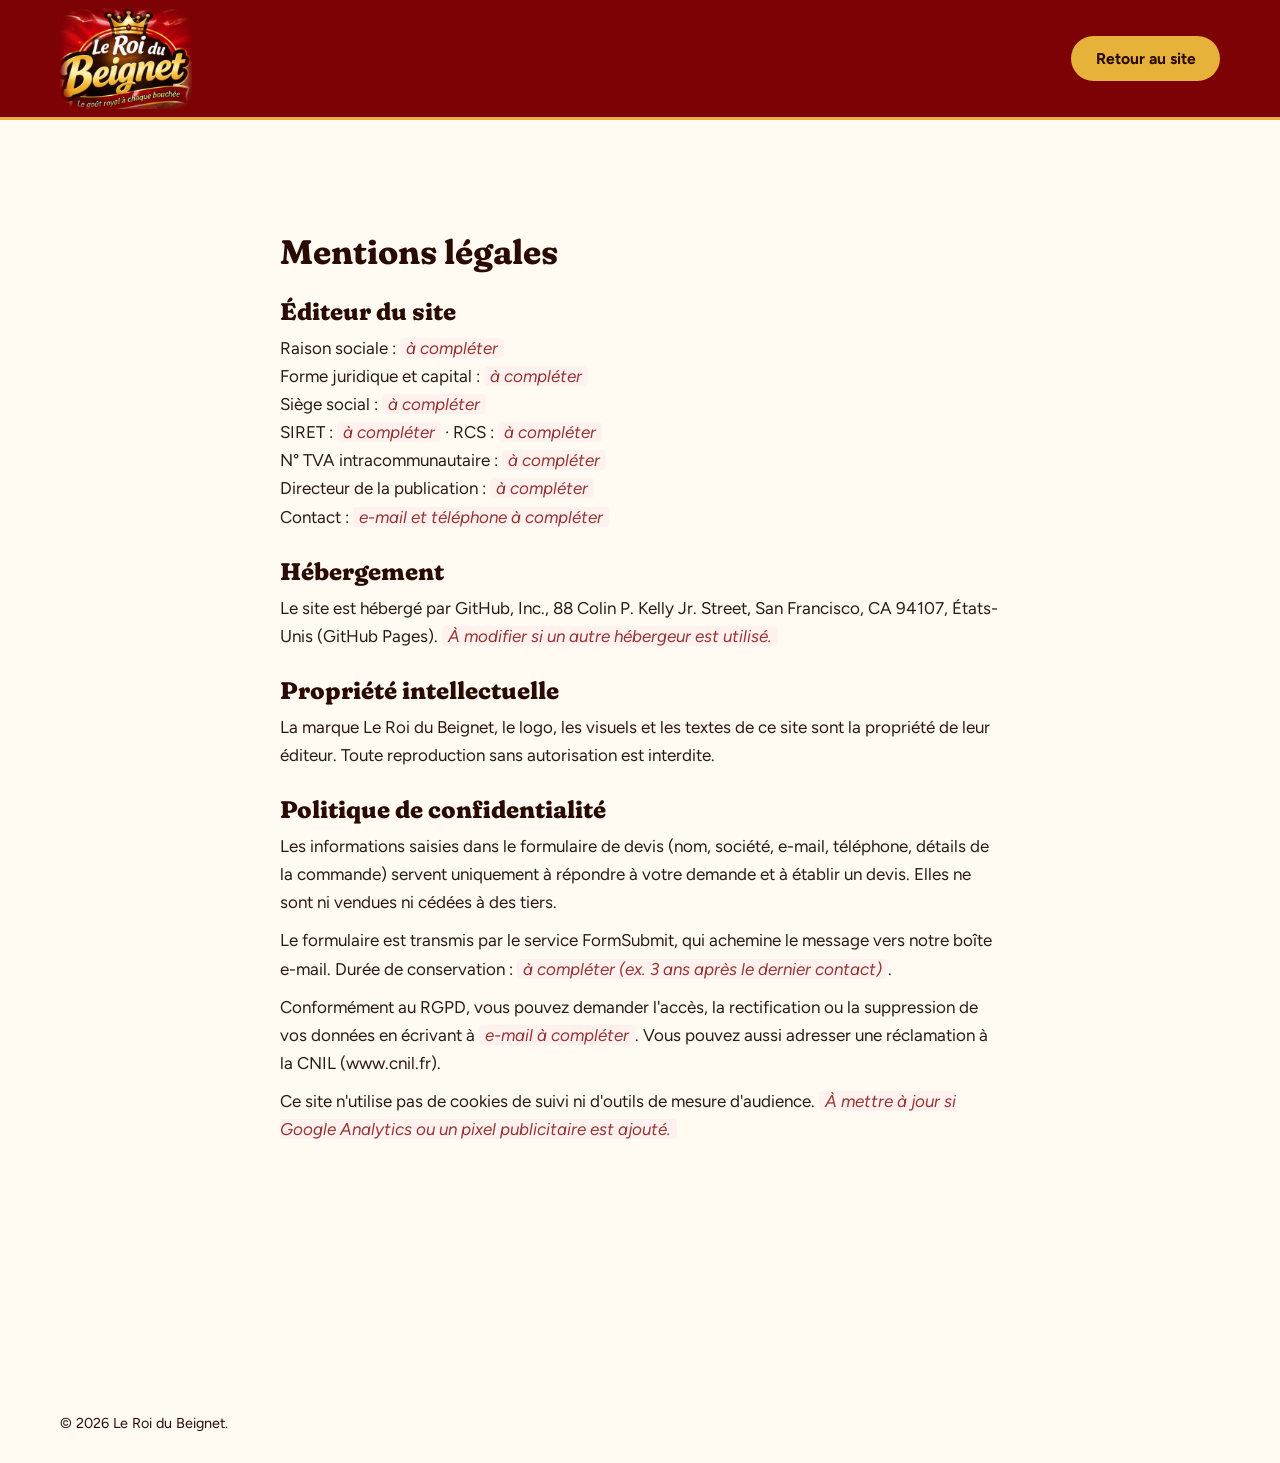
<file: mentions-legales.html>
<!doctype html>
<html lang="fr">
<head>
  <meta charset="utf-8">
  <meta name="viewport" content="width=device-width, initial-scale=1">
  <title>Mentions légales · Le Roi du Beignet</title>
  <link rel="icon" type="image/png" href="img/favicon.png">
  <link rel="stylesheet" href="https://fonts.googleapis.com/css2?family=Fraunces:opsz,wght,SOFT@9..144,600..900,100&family=Figtree:wght@400;500;600;700&display=swap">
  <link rel="stylesheet" href="css/style.css">
  <style>
    .legal { max-width: 760px; display: grid; gap: 28px; }
    .legal section { display: grid; gap: 10px; }
    .legal h2 { font-size: 1.5rem; }
    .todo { background: #fff1ee; color: #7d0205; padding: 0 6px; border-radius: 4px; font-style: italic; }
  </style>
</head>
<body>
<header class="header">
  <div class="wrap header__inner header__inner--simple">
    <a class="header__logo" href="index.html" aria-label="Le Roi du Beignet, accueil"><img src="img/logo.png" alt="Le Roi du Beignet" width="180" height="136"></a>
    <a class="btn btn--gold" href="index.html">Retour au site</a>
  </div>
</header>

<main class="section">
  <div class="wrap legal">
    <h1>Mentions légales</h1>

    <section>
      <h2>Éditeur du site</h2>
      <p>Raison sociale : <span class="todo">à compléter</span><br>
      Forme juridique et capital : <span class="todo">à compléter</span><br>
      Siège social : <span class="todo">à compléter</span><br>
      SIRET : <span class="todo">à compléter</span> · RCS : <span class="todo">à compléter</span><br>
      N° TVA intracommunautaire : <span class="todo">à compléter</span><br>
      Directeur de la publication : <span class="todo">à compléter</span><br>
      Contact : <span class="todo">e-mail et téléphone à compléter</span></p>
    </section>

    <section>
      <h2>Hébergement</h2>
      <p>Le site est hébergé par GitHub, Inc., 88 Colin P. Kelly Jr. Street, San Francisco, CA 94107, États-Unis (GitHub Pages). <span class="todo">À modifier si un autre hébergeur est utilisé.</span></p>
    </section>

    <section>
      <h2>Propriété intellectuelle</h2>
      <p>La marque Le Roi du Beignet, le logo, les visuels et les textes de ce site sont la propriété de leur éditeur. Toute reproduction sans autorisation est interdite.</p>
    </section>

    <section id="confidentialite">
      <h2>Politique de confidentialité</h2>
      <p>Les informations saisies dans le formulaire de devis (nom, société, e-mail, téléphone, détails de la commande) servent uniquement à répondre à votre demande et à établir un devis. Elles ne sont ni vendues ni cédées à des tiers.</p>
      <p>Le formulaire est transmis par le service FormSubmit, qui achemine le message vers notre boîte e-mail. Durée de conservation : <span class="todo">à compléter (ex. 3 ans après le dernier contact)</span>.</p>
      <p>Conformément au RGPD, vous pouvez demander l'accès, la rectification ou la suppression de vos données en écrivant à <span class="todo">e-mail à compléter</span>. Vous pouvez aussi adresser une réclamation à la CNIL (www.cnil.fr).</p>
      <p>Ce site n'utilise pas de cookies de suivi ni d'outils de mesure d'audience. <span class="todo">À mettre à jour si Google Analytics ou un pixel publicitaire est ajouté.</span></p>
    </section>
  </div>
</main>

<footer class="footer">
  <p class="wrap footer__copy" style="margin-top:0;border-top:0;padding-top:0">© 2026 Le Roi du Beignet.</p>
</footer>
</body>
</html>
</file>
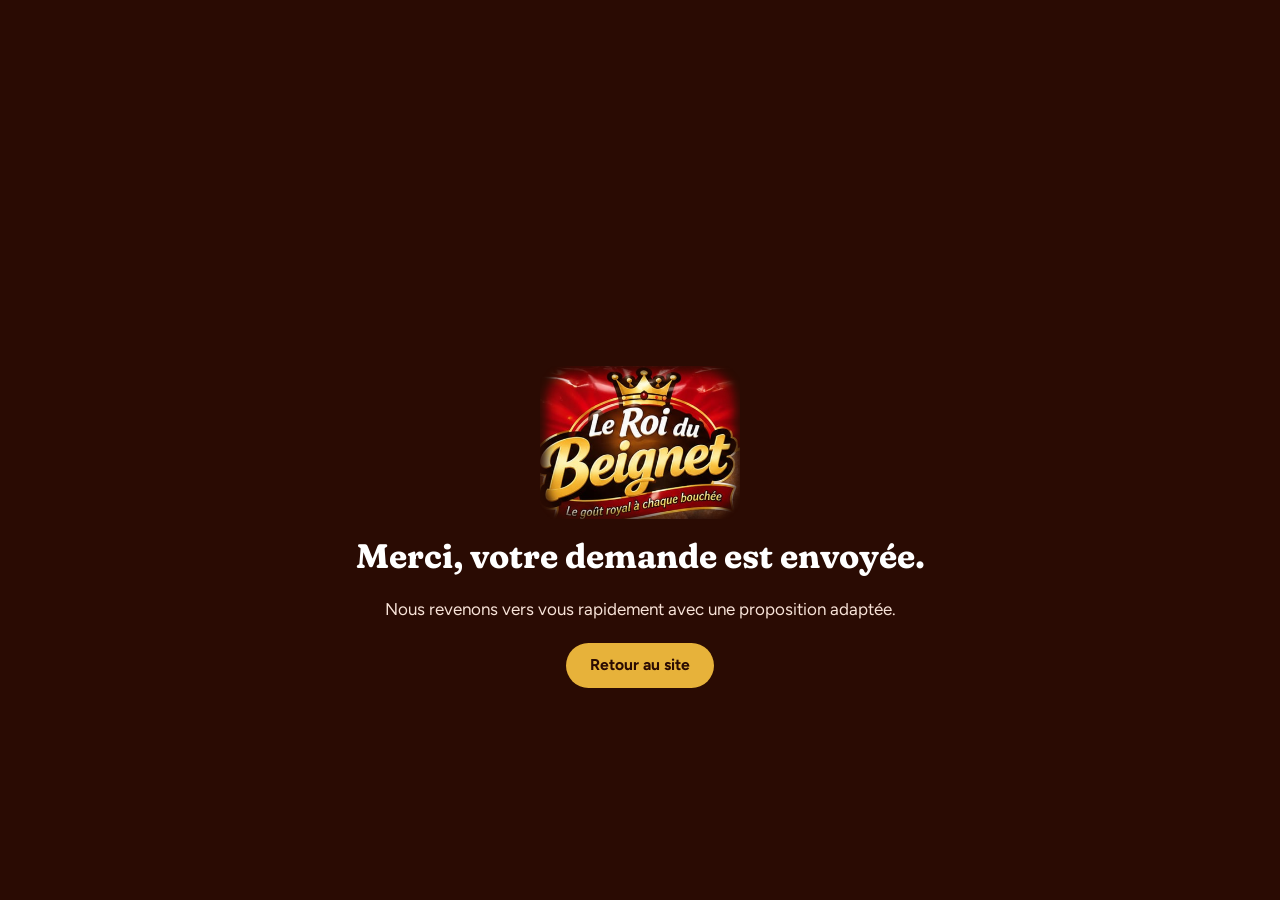
<file: merci.html>
<!doctype html>
<html lang="fr">
<head>
  <meta charset="utf-8">
  <meta name="viewport" content="width=device-width, initial-scale=1">
  <title>Merci · Le Roi du Beignet</title>
  <meta name="robots" content="noindex">
  <link rel="icon" type="image/png" href="img/favicon.png">
  <link rel="stylesheet" href="https://fonts.googleapis.com/css2?family=Fraunces:opsz,wght,SOFT@9..144,600..900,100&family=Figtree:wght@400;500;600;700&display=swap">
  <link rel="stylesheet" href="css/style.css">
</head>
<body>
  <main class="devis" style="min-height:100vh;display:grid;place-items:center">
    <div class="wrap" style="display:grid;gap:20px;justify-items:center;text-align:center;padding-block:60px">
      <img src="img/logo.png" alt="Le Roi du Beignet" width="200" height="151">
      <h1 style="color:#fff">Merci, votre demande est envoyée.</h1>
      <p style="color:#f8e3d8;max-width:52ch">Nous revenons vers vous rapidement avec une proposition adaptée.</p>
      <a class="btn btn--gold" href="index.html">Retour au site</a>
    </div>
  </main>
</body>
</html>
</file>
<file: css/style.css>
/* Le Roi du Beignet
   Structure inspirée des sites de street-food : en-tête coloré avec logo centré, héros sombre,
   vagues entre les sections, fond à motifs dessinés, bandeau défilant, pied de page doré.
   Palette tirée du sachet : rouge profond, rouge vif, or de la couronne, brun du contour du logo. */
:root {
  --rouge: #7d0205;
  --rouge-vif: #c3141b;
  --or: #e7b23a;
  --or-clair: #fbe9a0;
  --or-fonce: #b9821c;
  --brun: #2a0b03;
  --brun-2: #3a1004;
  --papier: #fffaf2;
  --papier-2: #f6ecdc;
  --texte: #2b1a12;
  --texte-doux: #6e5649;
  --ligne: #e6d6c2;

  --f-display: "Fraunces", "Georgia", "Times New Roman", serif;
  --f-body: "Figtree", "Segoe UI", system-ui, -apple-system, sans-serif;

  --s-hero: clamp(2.6rem, 1.4rem + 5vw, 5.4rem);
  --s-2: clamp(2rem, 1.3rem + 2.6vw, 3.4rem);
  --radius: 18px;
  --wrap: 1200px;
}

*, *::before, *::after { box-sizing: border-box; }
html { scroll-behavior: smooth; scroll-padding-top: 110px; }
@media (prefers-reduced-motion: reduce) { html { scroll-behavior: auto; } *, *::before, *::after { transition: none !important; animation: none !important; } }

body { margin: 0; background: var(--papier); color: var(--texte); font: 400 1.0625rem/1.65 var(--f-body); -webkit-font-smoothing: antialiased; }
img { max-width: 100%; height: auto; display: block; }
h1, h2, h3 { font-family: var(--f-display); font-variation-settings: "SOFT" 100; line-height: 1.05; margin: 0; text-wrap: balance; color: var(--brun); }
h2 { font-size: var(--s-2); font-weight: 800; }
h3 { font-size: 1.3rem; font-weight: 800; }
p { margin: 0; }
a { color: inherit; }
:focus-visible { outline: 3px solid var(--or); outline-offset: 3px; border-radius: 6px; }

.wrap { width: 100%; max-width: var(--wrap); margin-inline: auto; padding-left: max(20px, env(safe-area-inset-left, 0px)); padding-right: max(20px, env(safe-area-inset-right, 0px)); }
.skip { position: absolute; left: -999px; top: 8px; background: var(--or); color: var(--brun); padding: 8px 14px; border-radius: 8px; z-index: 100; }
.skip:focus { left: 12px; }
.todo { font-style: italic; opacity: .8; }

/* ---------- Boutons ---------- */
.btn { display: inline-flex; align-items: center; justify-content: center; gap: 8px; padding: .8rem 1.4rem; border-radius: 999px; border: 2px solid transparent; font: 700 .98rem/1 var(--f-body); text-decoration: none; cursor: pointer; transition: transform .15s ease, background-color .15s ease, color .15s ease; }
.btn:hover { transform: translateY(-2px); }
.btn--gold { background: var(--or); color: var(--brun); }
.btn--gold:hover { background: var(--or-clair); }
.btn--ghost { border-color: rgba(251, 233, 160, .7); color: var(--or-clair); }
.btn--ghost:hover { background: rgba(251, 233, 160, .12); }
.btn--dark { background: var(--brun); color: var(--or-clair); }
.btn--dark:hover { background: var(--rouge); }
.btn--red { background: var(--rouge-vif); color: #fff; }
.btn--lg { padding: 1rem 1.7rem; font-size: 1.05rem; }
.btn--xl { padding: 1.15rem 2.4rem; font-size: 1.05rem; letter-spacing: .04em; text-transform: uppercase; }
.btn--block { width: 100%; padding-block: 1rem; font-size: 1.05rem; }

.eyebrow { font: 700 .8rem/1.2 var(--f-body); letter-spacing: .16em; text-transform: uppercase; color: var(--rouge-vif); }
.eyebrow--gold { color: var(--or); }

/* ---------- En-tête ---------- */
.header { position: sticky; top: 0; z-index: 50; background: var(--rouge); border-bottom: 3px solid var(--or); }
.header__inner { display: grid; grid-template-columns: 1fr auto 1fr; align-items: center; gap: 20px; padding-block: 8px; }
.nav { display: flex; gap: 30px; }
.nav a { color: #fff; text-decoration: none; font-weight: 600; font-size: .98rem; padding-block: 4px; border-bottom: 2px solid transparent; }
.nav a:hover { border-color: var(--or); }
.nav__mobile-only { display: none; }
.header__logo img { width: 132px; }
.header__right { display: flex; justify-content: flex-end; align-items: center; gap: 18px; }
.lang { color: var(--or-clair); font-weight: 700; font-size: .9rem; letter-spacing: .1em; }
.nav-toggle { display: none; background: transparent; color: #fff; border: 2px solid rgba(255,255,255,.5); border-radius: 999px; padding: .5rem 1rem; font: 600 .95rem var(--f-body); cursor: pointer; }

/* ---------- Vagues ---------- */
.wave { position: absolute; left: 0; width: 100%; height: clamp(50px, 7vw, 110px); display: block; pointer-events: none; }
.wave--down { bottom: -1px; fill: var(--papier); }
.wave--up { top: -1px; fill: var(--papier); }
.wave--brun { fill: var(--papier-2); }
.wave--footer { fill: var(--brun); }
.header__inner--simple { grid-template-columns: auto auto; justify-content: space-between; }

/* ---------- Héros ---------- */
.hero { position: relative; background: var(--brun); color: #fff; overflow: hidden; padding-bottom: clamp(60px, 8vw, 120px); }
.hero::before { content: ""; position: absolute; inset: 0; background: radial-gradient(70% 70% at 75% 40%, rgba(195, 20, 27, .55), transparent 65%); }
.hero__inner { position: relative; display: grid; grid-template-columns: 1.1fr .9fr; gap: 40px; align-items: center; padding-block: 70px 40px; }
.hero__text { display: grid; gap: 24px; min-width: 0; }
.hero__kicker { color: var(--or); font-weight: 700; letter-spacing: .12em; text-transform: uppercase; font-size: .85rem; }
.hero h1 { font-size: var(--s-hero); font-weight: 900; color: #fff; }
.hero h1 span { color: var(--or); font-style: italic; }
.hero__lead { font-size: 1.18rem; color: #f2dcd0; max-width: 52ch; }
.hero__actions { display: flex; flex-wrap: wrap; gap: 12px; }
.hero__visual { position: relative; justify-self: center; width: min(100%, 430px); }
.hero__blob { position: absolute; right: -18%; top: 4%; width: 78%; aspect-ratio: 1; border-radius: 48% 52% 60% 40% / 50% 40% 60% 50%; background: var(--or); }
.hero__frame { position: relative; margin: 0; padding: 12px; background: #120402; border-radius: 30px; box-shadow: 0 30px 60px rgba(0,0,0,.5); transform: rotate(-3deg); }
.hero__frame img { border-radius: 20px; }
.hero__float { position: absolute; left: -34%; bottom: -12%; width: 62%; filter: drop-shadow(0 16px 20px rgba(0,0,0,.45)); animation: flotte 6s ease-in-out infinite; }
@keyframes flotte { 50% { transform: translateY(-10px) rotate(-2deg); } }

/* ---------- Motif de fond ---------- */
.pattern { background-color: var(--papier); background-image: url("../img/motif.svg"); background-size: 260px 240px; }
.pattern--gold { background-color: var(--or); background-image: url("../img/motif-or.svg"); }

/* ---------- Sections ---------- */
.section { position: relative; padding-block: clamp(70px, 9vw, 120px); }
.section__head { display: grid; gap: 14px; max-width: 760px; margin-bottom: 48px; }
.section__head p { font-size: 1.1rem; color: var(--texte-doux); max-width: 60ch; }
.section__head--light h2 { color: #fff; }
.section__head--light p { color: #f2dcd0; }

/* ---------- Notre histoire ---------- */
.story { display: grid; grid-template-columns: .9fr 1.1fr; gap: 64px; align-items: center; }
.story__photo { margin: 0; aspect-ratio: 1; border-radius: 50%; overflow: hidden; border: 6px solid var(--or); box-shadow: 0 24px 50px rgba(58,16,4,.25); max-width: 440px; justify-self: center; width: 100%; }
.story__photo img { width: 100%; height: 100%; object-fit: cover; object-position: 30% 50%; }
.story__text { display: grid; gap: 16px; min-width: 0; }
.story__text h2 { font-weight: 900; }
.story__text p { color: var(--texte); max-width: 60ch; }
.story__sign { font-family: var(--f-display); font-style: italic; font-weight: 700; font-size: 1.4rem; color: var(--rouge-vif); }

/* ---------- Nos salgados ---------- */
.salgados { background: var(--rouge); padding-top: clamp(110px, 12vw, 170px); }
.grid-salgados { list-style: none; padding: 0; margin: 0; display: grid; grid-template-columns: repeat(5, 1fr); gap: 18px; }
.card { background: var(--papier); border-radius: var(--radius); overflow: hidden; display: grid; grid-template-rows: auto 1fr; min-width: 0; transition: transform .2s ease, box-shadow .2s ease; }
.card:hover { transform: translateY(-4px); box-shadow: 0 18px 34px rgba(0,0,0,.3); }
.card > img { background: var(--papier-2); aspect-ratio: 420 / 300; width: 100%; }
.card__body { padding: 16px 16px 18px; display: grid; gap: 6px; align-content: start; }
.card h3 { font-size: 1.2rem; }
.card__fr { color: var(--rouge-vif); font-weight: 600; font-size: .9rem; }
.card__body > p:not(.card__fr) { color: var(--texte-doux); font-size: .92rem; line-height: 1.5; }
.card__foot { margin-top: 8px; display: flex; flex-wrap: wrap; gap: 8px; align-items: center; justify-content: space-between; }
.tag { font: 700 .74rem/1 var(--f-body); letter-spacing: .06em; text-transform: uppercase; padding: .45rem .6rem; border-radius: 999px; background: #fde7df; color: var(--rouge); }
.tag--four { background: #fbeec6; color: #7a5410; }
.tag--todo { background: var(--papier-2); color: var(--texte-doux); }
.card__pack { background: none; border: 0; padding: 0; font: 700 .86rem var(--f-body); color: var(--rouge-vif); cursor: pointer; text-decoration: underline; text-underline-offset: 3px; }

/* ---------- Bandeau défilant ---------- */
.marquee { position: relative; background: linear-gradient(rgba(42,11,3,.6), rgba(42,11,3,.75)), url("../img/coxinha-garniture.jpg") center / cover; padding-block: 30px 50px; overflow: hidden; }
.marquee__svg { width: 100%; height: clamp(160px, 20vw, 260px); display: block; }
.marquee__text { font-family: var(--f-display); font-weight: 900; font-style: italic; font-size: 72px; fill: var(--or); }
.marquee__caption { color: #fff; text-align: center; font-size: 1.15rem; max-width: 60ch; }

/* ---------- Professionnels ---------- */
.partner { display: grid; grid-template-columns: 1.05fr .95fr; gap: 64px; align-items: center; }
.partner__text { display: grid; gap: 20px; min-width: 0; }
.partner__text h2 { font-weight: 900; }
.partner__text > p { color: var(--texte-doux); font-size: 1.1rem; max-width: 56ch; }
.offer { background: #fff; border: 1px solid var(--ligne); border-radius: var(--radius); padding: 20px 22px; display: grid; gap: 8px; }
.offer h3 { display: flex; align-items: center; gap: 12px; font-size: 1.25rem; }
.offer__n { width: 32px; height: 32px; flex: none; border-radius: 50%; background: var(--rouge-vif); color: #fff; display: grid; place-items: center; font: 800 .95rem var(--f-body); }
.offer p { color: var(--texte-doux); }
.partner__text .btn { justify-self: start; margin-top: 10px; }
.partner__packs { position: relative; height: 520px; min-width: 0; }
.partner__packs img { position: absolute; width: 58%; border-radius: 14px; box-shadow: 0 24px 40px rgba(58,16,4,.3); }
.partner__packs img:nth-child(1) { left: 0; top: 40px; transform: rotate(-9deg); }
.partner__packs img:nth-child(2) { right: 0; top: 30px; transform: rotate(8deg); }
.partner__packs img:nth-child(3) { left: 21%; top: 0; z-index: 1; }

/* ---------- Fiche ---------- */
.fiche-wrap { background: var(--papier-2); padding-block: 50px; }
.fiche { background: #fff; border: 1px solid var(--ligne); border-radius: var(--radius); }
.fiche summary { list-style: none; cursor: pointer; display: flex; flex-wrap: wrap; align-items: center; gap: 8px 18px; padding: 22px 26px; }
.fiche summary::-webkit-details-marker { display: none; }
.fiche__title { font-family: var(--f-display); font-weight: 800; font-size: 1.25rem; color: var(--brun); flex: 1; min-width: 220px; }
.fiche__open { font-weight: 700; color: var(--rouge-vif); }
.fiche[open] .fiche__open { font-size: 0; }
.fiche[open] .fiche__open::after { content: "Masquer"; font-size: 1rem; }
.fiche__grid { display: grid; grid-template-columns: repeat(3, 1fr); gap: 28px; padding: 0 26px 26px; }
.bloc { display: grid; gap: 8px; align-content: start; min-width: 0; }
.bloc h3 { font: 700 .8rem/1.2 var(--f-body); letter-spacing: .12em; text-transform: uppercase; color: var(--rouge-vif); margin-top: 8px; }
.etapes { margin: 0; padding-left: 1.2rem; display: grid; gap: 8px; }
.nutri { width: 100%; border-collapse: collapse; font-size: .95rem; }
.nutri th, .nutri td { padding: 7px 0; border-bottom: 1px solid var(--ligne); text-align: left; font-weight: 500; }
.nutri td { text-align: right; font-variant-numeric: tabular-nums; white-space: nowrap; }
.nutri .sub th { padding-left: 16px; color: var(--texte-doux); font-weight: 400; }

/* ---------- Devis ---------- */
.devis { background: var(--brun); color: #fff; padding-top: clamp(110px, 12vw, 170px); }
.devis__inner { display: grid; grid-template-columns: .8fr 1.2fr; gap: 56px; align-items: start; }
.devis__intro { display: grid; gap: 16px; min-width: 0; }
.devis__intro h2 { color: #fff; font-weight: 900; }
.devis__intro > p { color: #f2dcd0; }
.form { background: var(--papier); color: var(--texte); border-radius: 22px; padding: 30px; display: grid; gap: 18px; min-width: 0; box-shadow: 0 24px 50px rgba(0,0,0,.4); }
.form__group { border: 0; padding: 0; margin: 0; display: grid; gap: 10px; }
.form__group legend { font-weight: 700; margin-bottom: 8px; padding: 0; }
.chips { display: flex; flex-wrap: wrap; gap: 8px; }
.chips label { display: inline-flex; align-items: center; gap: 8px; padding: .5rem .9rem; border: 1.5px solid var(--ligne); border-radius: 999px; background: #fff; cursor: pointer; font-size: .93rem; }
.chips label:has(input:checked) { border-color: var(--rouge-vif); background: #fff1ee; color: var(--rouge); font-weight: 600; }
.chips input { accent-color: var(--rouge-vif); margin: 0; }
.form__row { display: grid; grid-template-columns: 1fr 1fr; gap: 14px; }
.field { display: grid; gap: 6px; min-width: 0; }
.field span { font-size: .92rem; font-weight: 600; }
.field input, .field textarea { width: 100%; font: inherit; color: var(--texte); background: #fff; border: 1.5px solid var(--ligne); border-radius: 10px; padding: .7rem .85rem; }
.field input:focus, .field textarea:focus { outline: none; border-color: var(--rouge-vif); box-shadow: 0 0 0 3px rgba(195, 20, 27, .15); }
.consent { display: grid; grid-template-columns: auto 1fr; gap: 10px; font-size: .9rem; color: var(--texte-doux); align-items: start; }
.consent input { margin-top: 4px; accent-color: var(--rouge-vif); }
.honey { position: absolute; left: -9999px; }
.form__status { font-weight: 600; color: var(--rouge); }

/* ---------- Pied de page ---------- */
.footer { position: relative; color: var(--brun); padding-block: clamp(120px, 12vw, 170px) 28px; }
.footer__inner { display: flex; flex-wrap: wrap; justify-content: space-between; align-items: center; gap: 36px; }
.footer__brand { width: 250px; aspect-ratio: 1; border-radius: 50%; background: var(--rouge); display: grid; place-items: center; box-shadow: 0 0 0 6px var(--brun); }
.footer__brand img { width: 78%; }
.footer__contact { display: grid; gap: 8px; min-width: 0; }
.footer__contact h2 { font-size: 2rem; }
.footer__nav { display: flex; flex-wrap: wrap; gap: 8px 20px; margin-top: 12px; }
.footer__nav a { font-weight: 700; text-decoration: none; border-bottom: 2px solid var(--brun); }
.footer__copy { margin-top: 36px; font-size: .9rem; }

/* ---------- Fenêtre sachet ---------- */
.pack-dialog { border: 0; border-radius: 22px; padding: 18px; background: var(--papier); max-width: min(92vw, 440px); }
.pack-dialog::backdrop { background: rgba(20, 4, 2, .75); }
.pack-dialog img { border-radius: 12px; }
.pack-dialog__title { text-align: center; font-weight: 700; margin-top: 12px; }
.pack-dialog form { position: absolute; right: 10px; top: 10px; z-index: 1; }
.pack-dialog__close { width: 40px; height: 40px; border-radius: 50%; border: 0; background: var(--brun); color: #fff; font-size: 1.5rem; line-height: 1; cursor: pointer; }

/* ---------- Responsive ---------- */
@media (max-width: 1100px) {
  .grid-salgados { grid-template-columns: repeat(3, 1fr); }
}
@media (max-width: 900px) {
  .header__inner { grid-template-columns: auto 1fr; }
  .header__logo { order: -1; }
  .header__logo img { width: 104px; }
  .header__cta, .lang { display: none; }
  .nav-toggle { display: inline-block; }
  .nav { display: none; position: absolute; left: 0; right: 0; top: 100%; flex-direction: column; gap: 0; background: var(--rouge); padding: 8px max(20px, env(safe-area-inset-left, 0px)) 20px; border-bottom: 3px solid var(--or); }
  .nav.is-open { display: flex; }
  .nav a { padding: 12px 0; border-bottom: 1px solid rgba(255,255,255,.12); }
  .nav__mobile-only { display: block; color: var(--or-clair) !important; }
  .hero__inner, .story, .partner, .devis__inner { grid-template-columns: 1fr; }
  .hero__inner { padding-block: 44px 20px; gap: 56px; }
  .hero__visual { width: min(80%, 340px); }
  .story { gap: 36px; }
  .story__photo { max-width: 320px; }
  .partner__packs { height: 440px; max-width: 480px; width: 100%; justify-self: center; }
  .fiche__grid { grid-template-columns: 1fr; }
}
@media (max-width: 620px) {
  .grid-salgados { grid-template-columns: repeat(2, 1fr); gap: 12px; }
  .card__body { padding: 12px 12px 14px; }
  .card__body > p:not(.card__fr) { display: none; }
  .form__row { grid-template-columns: 1fr; }
  .form { padding: 22px 18px; }
  .partner__packs { height: 340px; }
  .marquee__text { font-size: 96px; }
  .footer__brand { width: 190px; }
}
</file>
